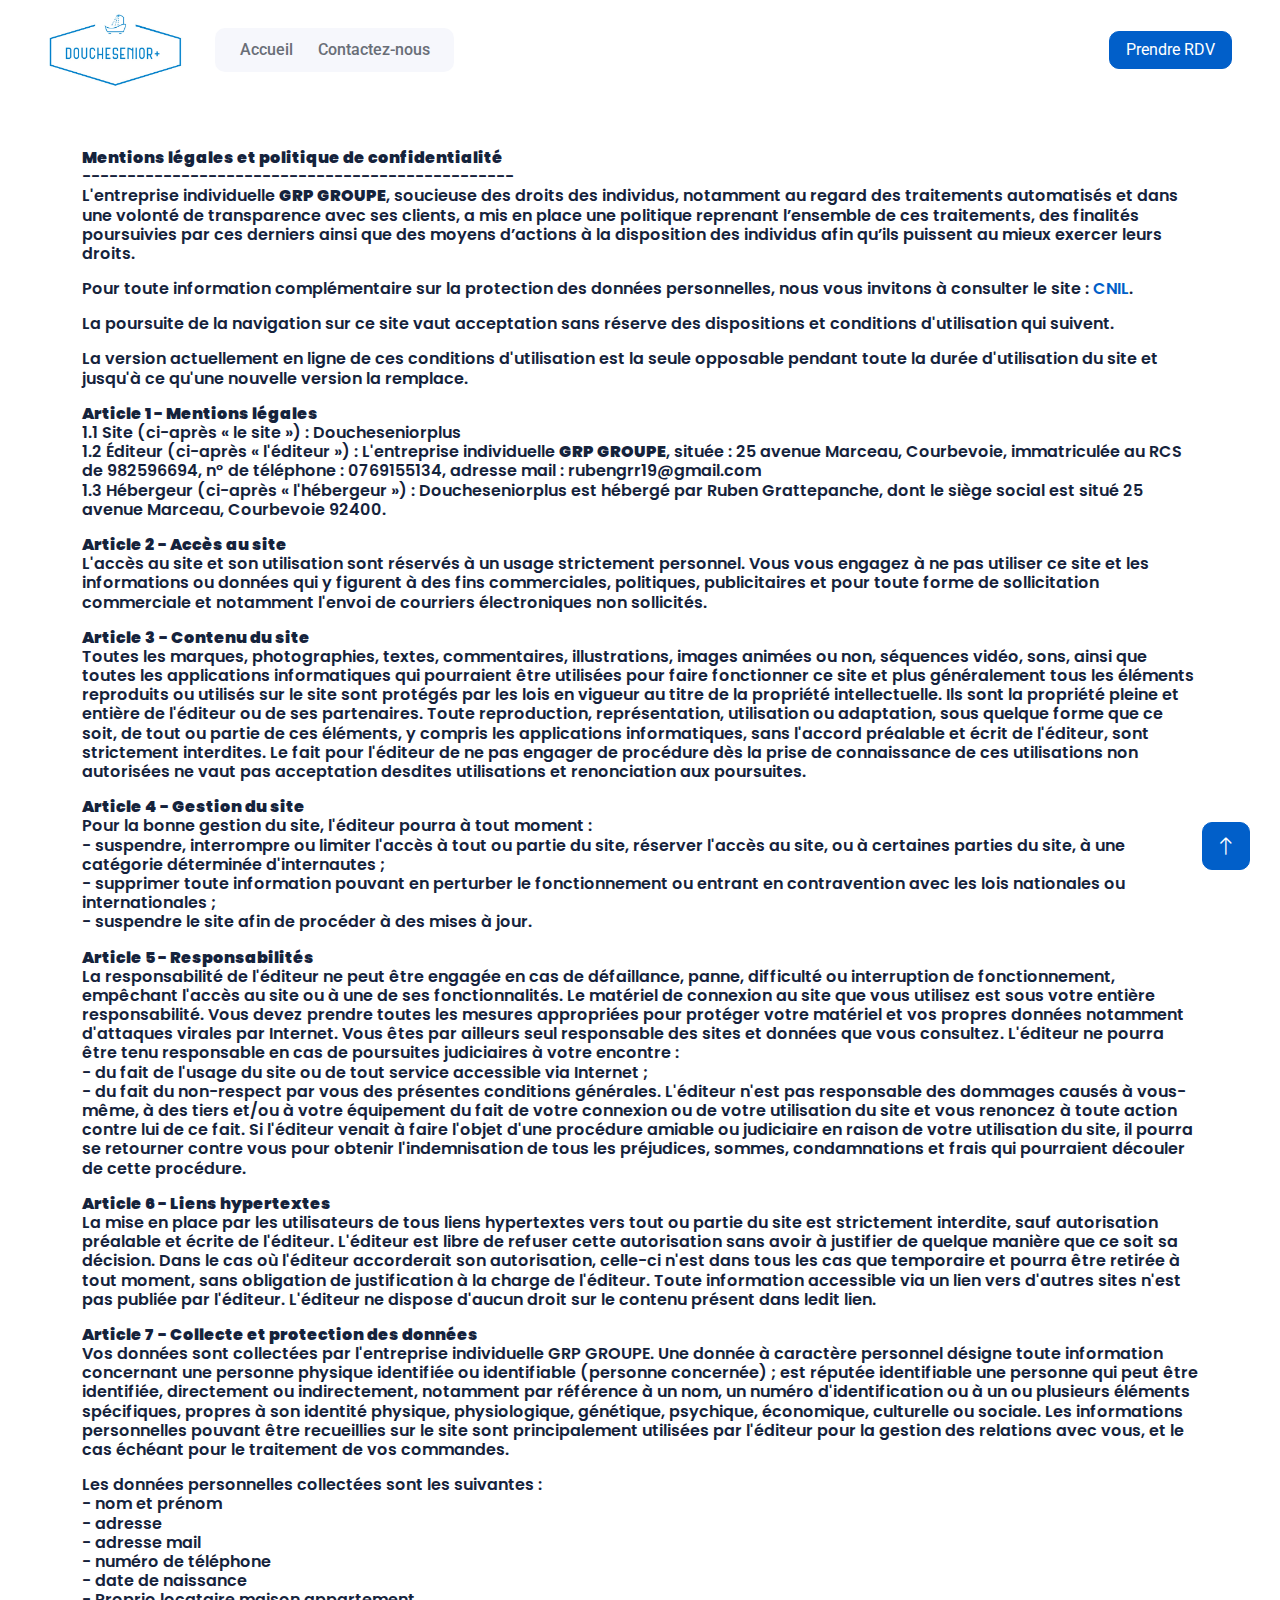
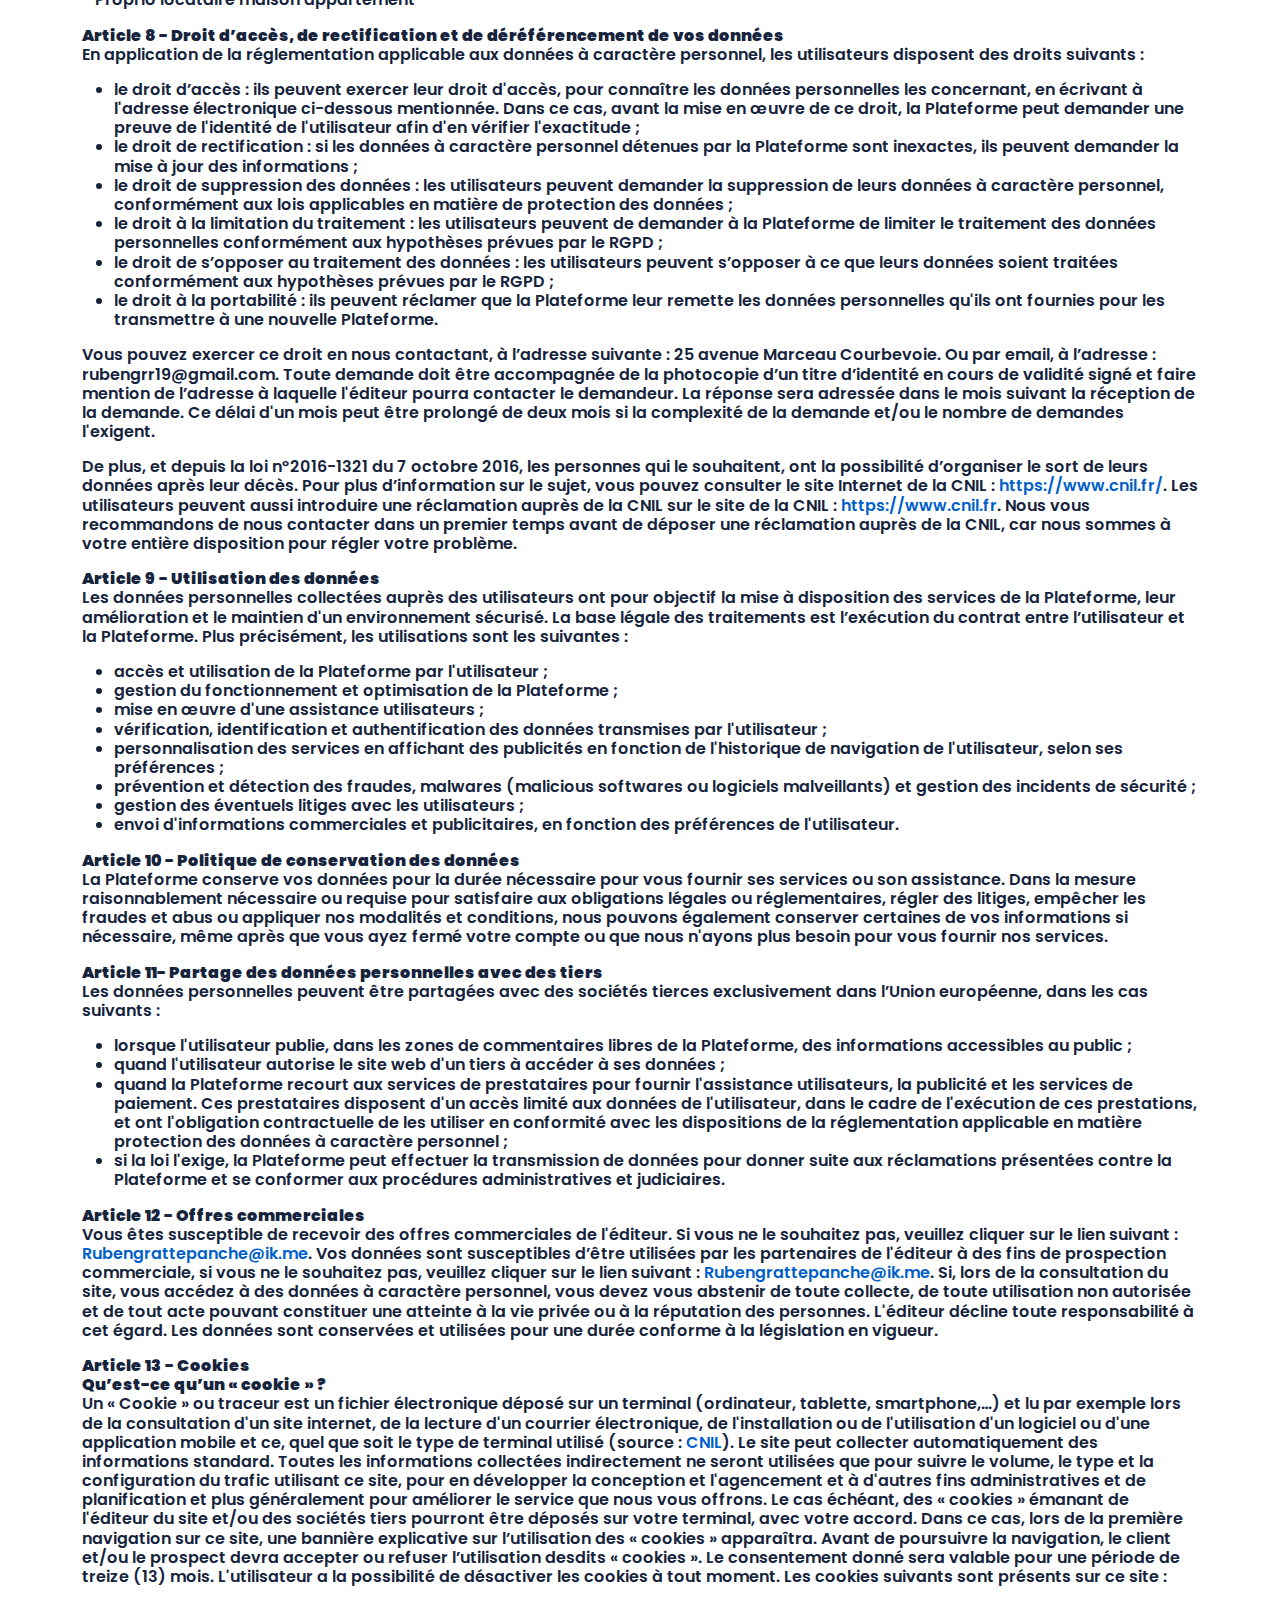
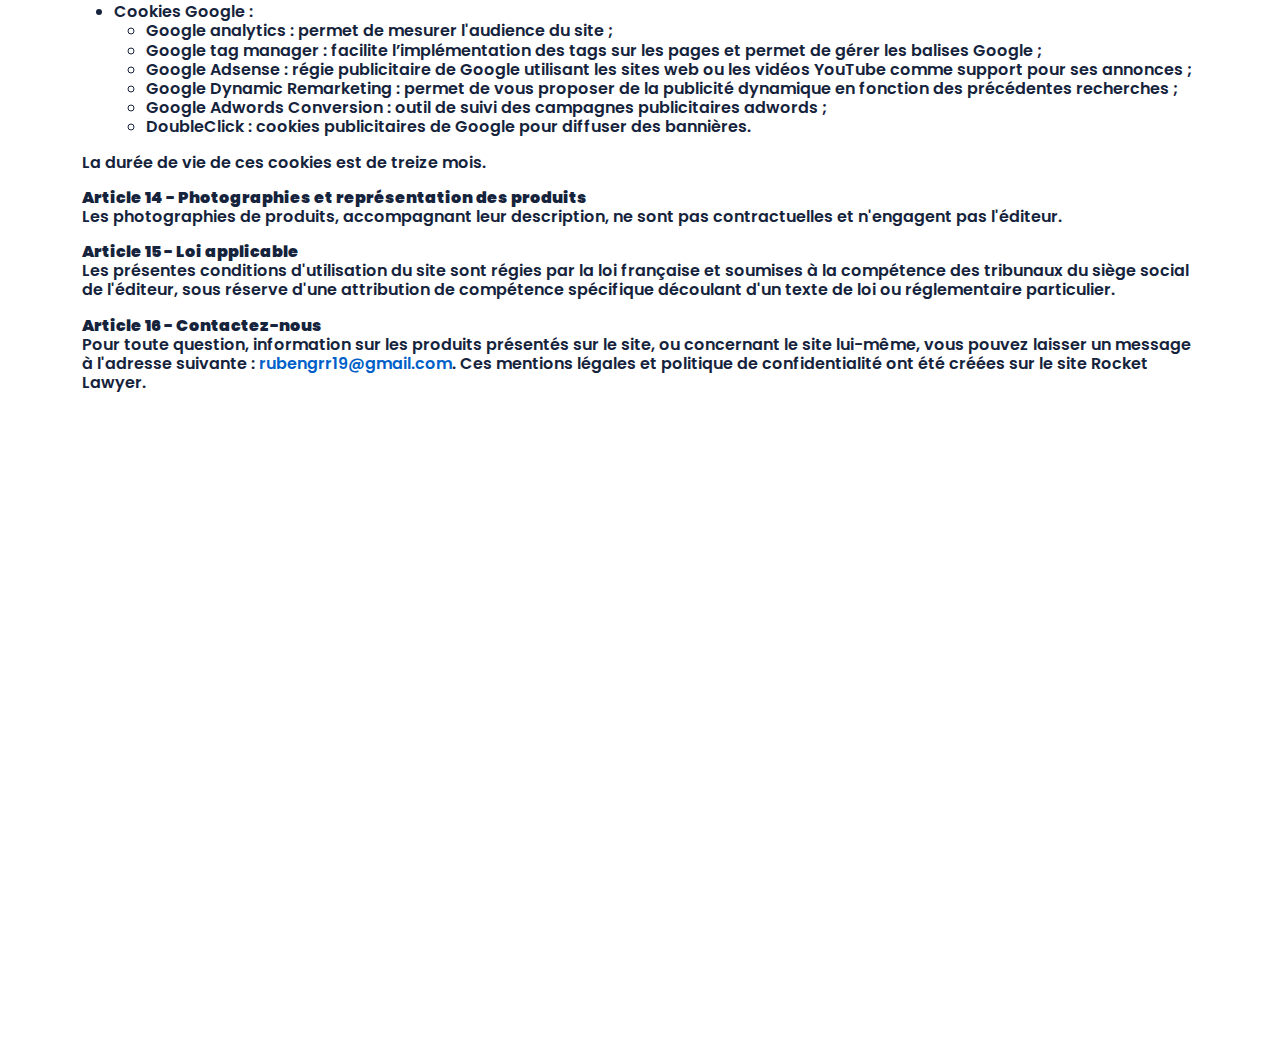
<file: Mentions-legales.html>
<!DOCTYPE html>
<html lang="en">

<head>
    <meta charset="utf-8">
    <title>Mentions Légales - DoucheSenior+</title>
    <meta content="width=device-width, initial-scale=1.0" name="viewport">
    <meta content="" name="keywords">
    <meta content="" name="description">

    <!-- Favicon -->
    <link href="img/icon/logo.png" rel="icon"/>

    <!-- Google Web Fonts -->
    <link rel="preconnect" href="https://fonts.googleapis.com">
    <link rel="preconnect" href="https://fonts.gstatic.com" crossorigin>
    <link href="https://fonts.googleapis.com/css2?family=Roboto:wght@400;500&family=Poppins:wght@600;700&display=swap"
          rel="stylesheet">

    <!-- Icon Font Stylesheet -->
    <link href="https://cdnjs.cloudflare.com/ajax/libs/font-awesome/5.10.0/css/all.min.css" rel="stylesheet">
    <link href="https://cdn.jsdelivr.net/npm/bootstrap-icons@1.4.1/font/bootstrap-icons.css" rel="stylesheet">

    <!-- Libraries Stylesheet -->
    <link href="lib/animate/animate.min.css" rel="stylesheet">
    <link href="lib/owlcarousel/assets/owl.carousel.min.css" rel="stylesheet">

    <!-- Customized Bootstrap Stylesheet -->
    <link href="css/bootstrap.min.css" rel="stylesheet">

    <!-- Template Stylesheet -->
    <link href="css/style.css" rel="stylesheet">
</head>

<body>
<!-- Spinner Start -->
<div id="spinner"
     class="show bg-white position-fixed translate-middle w-100 vh-100 top-50 start-50 d-flex align-items-center justify-content-center">
    <div class="spinner-grow text-primary" role="status"></div>
</div>
<!-- Spinner End -->

<!-- Navbar Start -->
<nav
        class="navbar navbar-expand-lg bg-white navbar-light sticky-top px-4 px-lg-5 py-0"
>
    <a href="index.html" class="navbar-brand d-flex align-items-center ">
        <img class="img-fluid me-3" src="img/icon/logo.png" alt=""/>
    </a>
    <button
            type="button"
            class="navbar-toggler"
            data-bs-toggle="collapse"
            data-bs-target="#navbarCollapse"
    >
        <span class="navbar-toggler-icon"></span>
    </button>
    <div class="collapse navbar-collapse" id="navbarCollapse">
        <div class="navbar-nav  bg-light rounded pe-4 py-3 py-lg-0">
            <a href="index.html" class="nav-item nav-link">Accueil</a>
            <a href="./#monForm" class="nav-item nav-link">Contactez-nous</a>
        </div>
    </div>
    <a href="./#monForm" class="btn btn-primary px-3 d-none d-lg-block"
    >Prendre RDV</a
    >
</nav>
<!-- Navbar End -->

<!-- 404 Start -->
<div class="container-xxl py-5 wow fadeInUp" data-wow-delay="0.1s">
    <div class="container ">
        <div class="row justify-content-center">
            <h6>
                <p>
                    <strong>Mentions légales et politique de confidentialité</strong><br>
                    ------------------------------------------------<br>
                    L'entreprise individuelle <strong>GRP GROUPE</strong>, soucieuse des droits des individus, notamment
                    au regard des traitements automatisés et dans une volonté de transparence avec ses clients, a mis en
                    place une politique reprenant l’ensemble de ces traitements, des finalités poursuivies par ces
                    derniers ainsi que des moyens d’actions à la disposition des individus afin qu’ils puissent au mieux
                    exercer leurs droits.
                </p>
                <p>
                    Pour toute information complémentaire sur la protection des données personnelles, nous vous invitons
                    à consulter le site : <a href="https://www.cnil.fr/">CNIL</a>.
                </p>
                <p>
                    La poursuite de la navigation sur ce site vaut acceptation sans réserve des dispositions et
                    conditions d'utilisation qui suivent.
                </p>
                <p>
                    La version actuellement en ligne de ces conditions d'utilisation est la seule opposable pendant
                    toute la durée d'utilisation du site et jusqu'à ce qu'une nouvelle version la remplace.
                </p>
                <p>
                    <strong>Article 1 - Mentions légales</strong><br>
                    1.1 Site (ci-après « le site ») : Doucheseniorplus<br>
                    1.2 Éditeur (ci-après « l'éditeur ») : L'entreprise individuelle <strong>GRP GROUPE</strong>, située
                    : 25 avenue Marceau, Courbevoie, immatriculée au RCS de 982596694, n° de téléphone : 0769155134,
                    adresse mail : rubengrr19@gmail.com<br>
                    1.3 Hébergeur (ci-après « l'hébergeur ») : Doucheseniorplus est hébergé par Ruben Grattepanche, dont
                    le siège social est situé 25 avenue Marceau, Courbevoie 92400.
                </p>
                <p>
                    <strong>Article 2 - Accès au site</strong><br>
                    L'accès au site et son utilisation sont réservés à un usage strictement personnel. Vous vous engagez
                    à ne pas utiliser ce site et les informations ou données qui y figurent à des fins commerciales,
                    politiques, publicitaires et pour toute forme de sollicitation commerciale et notamment l'envoi de
                    courriers électroniques non sollicités.
                </p>
                <p>
                    <strong>Article 3 - Contenu du site</strong><br>
                    Toutes les marques, photographies, textes, commentaires, illustrations, images animées ou non,
                    séquences vidéo, sons, ainsi que toutes les applications informatiques qui pourraient être utilisées
                    pour faire fonctionner ce site et plus généralement tous les éléments reproduits ou utilisés sur le
                    site sont protégés par les lois en vigueur au titre de la propriété intellectuelle. Ils sont la
                    propriété pleine et entière de l'éditeur ou de ses partenaires. Toute reproduction, représentation,
                    utilisation ou adaptation, sous quelque forme que ce soit, de tout ou partie de ces éléments, y
                    compris les applications informatiques, sans l'accord préalable et écrit de l'éditeur, sont
                    strictement interdites. Le fait pour l'éditeur de ne pas engager de procédure dès la prise de
                    connaissance de ces utilisations non autorisées ne vaut pas acceptation desdites utilisations et
                    renonciation aux poursuites.
                </p>
                <p>
                    <strong>Article 4 - Gestion du site</strong><br>
                    Pour la bonne gestion du site, l'éditeur pourra à tout moment :<br>
                    - suspendre, interrompre ou limiter l'accès à tout ou partie du site, réserver l'accès au site, ou à
                    certaines parties du site, à une catégorie déterminée d'internautes ;<br>
                    - supprimer toute information pouvant en perturber le fonctionnement ou entrant en contravention
                    avec les lois nationales ou internationales ;<br>
                    - suspendre le site afin de procéder à des mises à jour.
                </p>
                <p>
                    <strong>Article 5 - Responsabilités</strong><br>
                    La responsabilité de l'éditeur ne peut être engagée en cas de défaillance, panne, difficulté ou
                    interruption de fonctionnement, empêchant l'accès au site ou à une de ses fonctionnalités. Le
                    matériel de connexion au site que vous utilisez est sous votre entière responsabilité. Vous devez
                    prendre toutes les mesures appropriées pour protéger votre matériel et vos propres données notamment
                    d'attaques virales par Internet. Vous êtes par ailleurs seul responsable des sites et données que
                    vous consultez. L'éditeur ne pourra être tenu responsable en cas de poursuites judiciaires à votre
                    encontre :<br>
                    - du fait de l'usage du site ou de tout service accessible via Internet ;<br>
                    - du fait du non-respect par vous des présentes conditions générales. L'éditeur n'est pas
                    responsable des dommages causés à vous-même, à des tiers et/ou à votre équipement du fait de votre
                    connexion ou de votre utilisation du site et vous renoncez à toute action contre lui de ce fait. Si
                    l'éditeur venait à faire l'objet d'une procédure amiable ou judiciaire en raison de votre
                    utilisation du site, il pourra se retourner contre vous pour obtenir l'indemnisation de tous les
                    préjudices, sommes, condamnations et frais qui pourraient découler de cette procédure.
                </p>
                <p>
                    <strong>Article 6 - Liens hypertextes</strong><br>
                    La mise en place par les utilisateurs de tous liens hypertextes vers tout ou partie du site est
                    strictement interdite, sauf autorisation préalable et écrite de l'éditeur. L'éditeur est libre de
                    refuser cette autorisation sans avoir à justifier de quelque manière que ce soit sa décision. Dans
                    le cas où l'éditeur accorderait son autorisation, celle-ci n'est dans tous les cas que temporaire et
                    pourra être retirée à tout moment, sans obligation de justification à la charge de l'éditeur. Toute
                    information accessible via un lien vers d'autres sites n'est pas publiée par l'éditeur. L'éditeur ne
                    dispose d'aucun droit sur le contenu présent dans ledit lien.
                </p>
                <p>
                    <strong>Article 7 - Collecte et protection des données</strong><br>
                    Vos données sont collectées par l'entreprise individuelle GRP GROUPE. Une donnée à caractère
                    personnel désigne toute information concernant une personne physique identifiée ou identifiable
                    (personne concernée) ; est réputée identifiable une personne qui peut être identifiée, directement
                    ou indirectement, notamment par référence à un nom, un numéro d'identification ou à un ou plusieurs
                    éléments spécifiques, propres à son identité physique, physiologique, génétique, psychique,
                    économique, culturelle ou sociale. Les informations personnelles pouvant être recueillies sur le
                    site sont principalement utilisées par l'éditeur pour la gestion des relations avec vous, et le cas
                    échéant pour le traitement de vos commandes.
                </p>
                <p>
                    Les données personnelles collectées sont les suivantes :<br>
                    - nom et prénom<br>
                    - adresse<br>
                    - adresse mail<br>
                    - numéro de téléphone<br>
                    - date de naissance<br>
                    - Proprio locataire maison appartement
                </p>
                <p>
                    <strong>Article 8 - Droit d’accès, de rectification et de déréférencement de vos
                        données</strong><br>
                    En application de la réglementation applicable aux données à caractère personnel, les utilisateurs
                    disposent des droits suivants :
                </p>
                <ul>
                    <li>le droit d’accès : ils peuvent exercer leur droit d'accès, pour connaître les données
                        personnelles les concernant, en écrivant à l'adresse électronique ci-dessous mentionnée. Dans ce
                        cas, avant la mise en œuvre de ce droit, la Plateforme peut demander une preuve de l'identité de
                        l'utilisateur afin d'en vérifier l'exactitude ;
                    </li>
                    <li>le droit de rectification : si les données à caractère personnel détenues par la Plateforme sont
                        inexactes, ils peuvent demander la mise à jour des informations ;
                    </li>
                    <li>le droit de suppression des données : les utilisateurs peuvent demander la suppression de leurs
                        données à caractère personnel, conformément aux lois applicables en matière de protection des
                        données ;
                    </li>
                    <li>le droit à la limitation du traitement : les utilisateurs peuvent de demander à la Plateforme de
                        limiter le traitement des données personnelles conformément aux hypothèses prévues par le RGPD ;
                    </li>
                    <li>le droit de s’opposer au traitement des données : les utilisateurs peuvent s’opposer à ce que
                        leurs données soient traitées conformément aux hypothèses prévues par le RGPD ;
                    </li>
                    <li>le droit à la portabilité : ils peuvent réclamer que la Plateforme leur remette les données
                        personnelles qu'ils ont fournies pour les transmettre à une nouvelle Plateforme.
                    </li>
                </ul>
                <p>
                    Vous pouvez exercer ce droit en nous contactant, à l’adresse suivante : 25 avenue Marceau
                    Courbevoie. Ou par email, à l’adresse : rubengrr19@gmail.com. Toute demande doit être accompagnée de
                    la photocopie d’un titre d’identité en cours de validité signé et faire mention de l’adresse à
                    laquelle l'éditeur pourra contacter le demandeur. La réponse sera adressée dans le mois suivant la
                    réception de la demande. Ce délai d'un mois peut être prolongé de deux mois si la complexité de la
                    demande et/ou le nombre de demandes l'exigent.
                </p>
                <p>
                    De plus, et depuis la loi n°2016-1321 du 7 octobre 2016, les personnes qui le souhaitent, ont la
                    possibilité d’organiser le sort de leurs données après leur décès. Pour plus d’information sur le
                    sujet, vous pouvez consulter le site Internet de la CNIL : <a href="https://www.cnil.fr/">https://www.cnil.fr/</a>.
                    Les utilisateurs peuvent aussi introduire une réclamation auprès de la CNIL sur le site de la CNIL :
                    <a href="https://www.cnil.fr">https://www.cnil.fr</a>. Nous vous recommandons de nous contacter dans
                    un premier temps avant de déposer une réclamation auprès de la CNIL, car nous sommes à votre entière
                    disposition pour régler votre problème.
                </p>
                <p>
                    <strong>Article 9 - Utilisation des données</strong><br>
                    Les données personnelles collectées auprès des utilisateurs ont pour objectif la mise à disposition
                    des services de la Plateforme, leur amélioration et le maintien d'un environnement sécurisé. La base
                    légale des traitements est l’exécution du contrat entre l’utilisateur et la Plateforme. Plus
                    précisément, les utilisations sont les suivantes :
                </p>
                <ul>
                    <li>accès et utilisation de la Plateforme par l'utilisateur ;</li>
                    <li>gestion du fonctionnement et optimisation de la Plateforme ;</li>
                    <li>mise en œuvre d'une assistance utilisateurs ;</li>
                    <li>vérification, identification et authentification des données transmises par l'utilisateur ;</li>
                    <li>personnalisation des services en affichant des publicités en fonction de l'historique de
                        navigation de l'utilisateur, selon ses préférences ;
                    </li>
                    <li>prévention et détection des fraudes, malwares (malicious softwares ou logiciels malveillants) et
                        gestion des incidents de sécurité ;
                    </li>
                    <li>gestion des éventuels litiges avec les utilisateurs ;</li>
                    <li>envoi d'informations commerciales et publicitaires, en fonction des préférences de
                        l'utilisateur.
                    </li>
                </ul>

                <p>
                    <strong>Article 10 - Politique de conservation des données</strong><br>
                    La Plateforme conserve vos données pour la durée nécessaire pour vous fournir ses services ou son
                    assistance. Dans la mesure raisonnablement nécessaire ou requise pour satisfaire aux obligations
                    légales ou réglementaires, régler des litiges, empêcher les fraudes et abus ou appliquer nos
                    modalités et conditions, nous pouvons également conserver certaines de vos informations si
                    nécessaire, même après que vous ayez fermé votre compte ou que nous n'ayons plus besoin pour vous
                    fournir nos services.
                </p>

                <p>
                    <strong>Article 11- Partage des données personnelles avec des tiers</strong><br>
                    Les données personnelles peuvent être partagées avec des sociétés tierces exclusivement dans l’Union
                    européenne, dans les cas suivants :
                </p>
                <ul>
                    <li>lorsque l'utilisateur publie, dans les zones de commentaires libres de la Plateforme, des
                        informations accessibles au public ;
                    </li>
                    <li>quand l'utilisateur autorise le site web d'un tiers à accéder à ses données ;</li>
                    <li>quand la Plateforme recourt aux services de prestataires pour fournir l'assistance utilisateurs,
                        la publicité et les services de paiement. Ces prestataires disposent d'un accès limité aux
                        données de l'utilisateur, dans le cadre de l'exécution de ces prestations, et ont l'obligation
                        contractuelle de les utiliser en conformité avec les dispositions de la réglementation
                        applicable en matière protection des données à caractère personnel ;
                    </li>
                    <li>si la loi l'exige, la Plateforme peut effectuer la transmission de données pour donner suite aux
                        réclamations présentées contre la Plateforme et se conformer aux procédures administratives et
                        judiciaires.
                    </li>
                </ul>
                <p>
                    <strong>Article 12 - Offres commerciales</strong><br>
                    Vous êtes susceptible de recevoir des offres commerciales de l'éditeur. Si vous ne le souhaitez pas,
                    veuillez cliquer sur le lien suivant : <a href="mailto:Rubengrattepanche@ik.me">Rubengrattepanche@ik.me</a>.
                    Vos données sont susceptibles d’être utilisées par les partenaires de l'éditeur à des fins de
                    prospection commerciale, si vous ne le souhaitez pas, veuillez cliquer sur le lien suivant : <a
                        href="mailto:Rubengrattepanche@ik.me">Rubengrattepanche@ik.me</a>. Si, lors de la consultation
                    du site, vous accédez à des données à caractère personnel, vous devez vous abstenir de toute
                    collecte, de toute utilisation non autorisée et de tout acte pouvant constituer une atteinte à la
                    vie privée ou à la réputation des personnes. L'éditeur décline toute responsabilité à cet égard. Les
                    données sont conservées et utilisées pour une durée conforme à la législation en vigueur.
                </p>

                <p>
                    <strong>Article 13 - Cookies</strong><br>
                    <strong>Qu’est-ce qu’un « cookie » ?</strong><br>
                    Un « Cookie » ou traceur est un fichier électronique déposé sur un terminal (ordinateur, tablette,
                    smartphone,…) et lu par exemple lors de la consultation d'un site internet, de la lecture d'un
                    courrier électronique, de l'installation ou de l'utilisation d'un logiciel ou d'une application
                    mobile et ce, quel que soit le type de terminal utilisé (source : <a
                        href="https://www.cnil.fr/fr/cookies-traceurs-que-dit-la-loi">CNIL</a>). Le site peut collecter
                    automatiquement des informations standard. Toutes les informations collectées indirectement ne
                    seront utilisées que pour suivre le volume, le type et la configuration du trafic utilisant ce site,
                    pour en développer la conception et l'agencement et à d'autres fins administratives et de
                    planification et plus généralement pour améliorer le service que nous vous offrons. Le cas échéant,
                    des « cookies » émanant de l'éditeur du site et/ou des sociétés tiers pourront être déposés sur
                    votre terminal, avec votre accord. Dans ce cas, lors de la première navigation sur ce site, une
                    bannière explicative sur l’utilisation des « cookies » apparaîtra. Avant de poursuivre la
                    navigation, le client et/ou le prospect devra accepter ou refuser l’utilisation desdits « cookies ».
                    Le consentement donné sera valable pour une période de treize (13) mois. L'utilisateur a la
                    possibilité de désactiver les cookies à tout moment. Les cookies suivants sont présents sur ce site
                    :
                </p>

                <ul>
                    <li>Cookies Google :
                        <ul>
                            <li>Google analytics : permet de mesurer l'audience du site ;</li>
                            <li>Google tag manager : facilite l’implémentation des tags sur les pages et permet de gérer
                                les balises Google ;
                            </li>
                            <li>Google Adsense : régie publicitaire de Google utilisant les sites web ou les vidéos
                                YouTube comme support pour ses annonces ;
                            </li>
                            <li>Google Dynamic Remarketing : permet de vous proposer de la publicité dynamique en
                                fonction des précédentes recherches ;
                            </li>
                            <li>Google Adwords Conversion : outil de suivi des campagnes publicitaires adwords ;</li>
                            <li>DoubleClick : cookies publicitaires de Google pour diffuser des bannières.</li>
                        </ul>
                    </li>
                </ul>

                <p>La durée de vie de ces cookies est de treize mois.</p>

                <p>
                    <strong>Article 14 - Photographies et représentation des produits</strong><br>
                    Les photographies de produits, accompagnant leur description, ne sont pas contractuelles et
                    n'engagent pas l'éditeur.
                </p>

                <p>
                    <strong>Article 15 - Loi applicable</strong><br>
                    Les présentes conditions d'utilisation du site sont régies par la loi française et soumises à la
                    compétence des tribunaux du siège social de l'éditeur, sous réserve d'une attribution de compétence
                    spécifique découlant d'un texte de loi ou réglementaire particulier.
                </p>

                <p>
                    <strong>Article 16 - Contactez-nous</strong><br>
                    Pour toute question, information sur les produits présentés sur le site, ou concernant le site
                    lui-même, vous pouvez laisser un message à l'adresse suivante : <a
                        href="mailto:rubengrr19@gmail.com">rubengrr19@gmail.com</a>.
                    Ces mentions légales et politique de confidentialité ont été créées sur le site Rocket Lawyer.
                </p>
            </h6>
        </div>
    </div>
</div>
<!-- 404 End -->


<!-- Footer Start -->
<div
        class="container-fluid bg-dark footer mt-5 pt-5 wow fadeIn"
        data-wow-delay="0.1s"
>
    <div class="container py-4">
        <div class="row g-5">
            <div class="col-lg-3 col-md-6">
                <h1 class="text-white mb-4">
                    <img
                            class="img-fluid rounded me-3 mb-4"
                            src="img/icon/logo.png"
                            alt=""
                    />Douchesenior+
                </h1>
                <p>
                    Pour des douches sûres et adaptées, pour un quotidien sans soucis !
                </p>
            </div>
            <div class="col-lg-3 col-md-6">
                <h5 class="text-light mb-4">Addresses</h5>
                <p><i class="fa fa-envelope me-3"></i>contacte.ruben@gmail.com</p>
            </div>
            <div class="col-lg-3 col-md-6">
                <h5 class="text-light mb-4">Liens</h5>
                <a class="btn btn-link" href="./#monForm">Contactez-nous</a>
            </div>
        </div>
    </div>
    <div class="container-fluid copyright">
        <div class="container">
            <div class="row">
                <div class="col-md-6 text-center text-md-start mb-3 mb-md-0">
                    &copy; <a href="index.html">Douchesenior+</a>, All Right Reserved.
                </div>
            </div>
            <div><a href="Mentions-legales.html">Mentions légales</a></div>
        </div>
    </div>
</div>
<!-- Footer End -->


<!-- Back to Top -->
<a href="#" class="btn btn-lg btn-primary btn-lg-square back-to-top"><i class="bi bi-arrow-up"></i></a>


<!-- JavaScript Libraries -->
<script src="https://code.jquery.com/jquery-3.4.1.min.js"></script>
<script src="https://cdn.jsdelivr.net/npm/bootstrap@5.0.0/dist/js/bootstrap.bundle.min.js"></script>
<script src="lib/wow/wow.min.js"></script>
<script src="lib/easing/easing.min.js"></script>
<script src="lib/waypoints/waypoints.min.js"></script>
<script src="lib/owlcarousel/owl.carousel.min.js"></script>
<script src="lib/counterup/counterup.min.js"></script>

<!-- Template Javascript -->
<script src="js/main.js"></script>
</body>

</html>
</file>
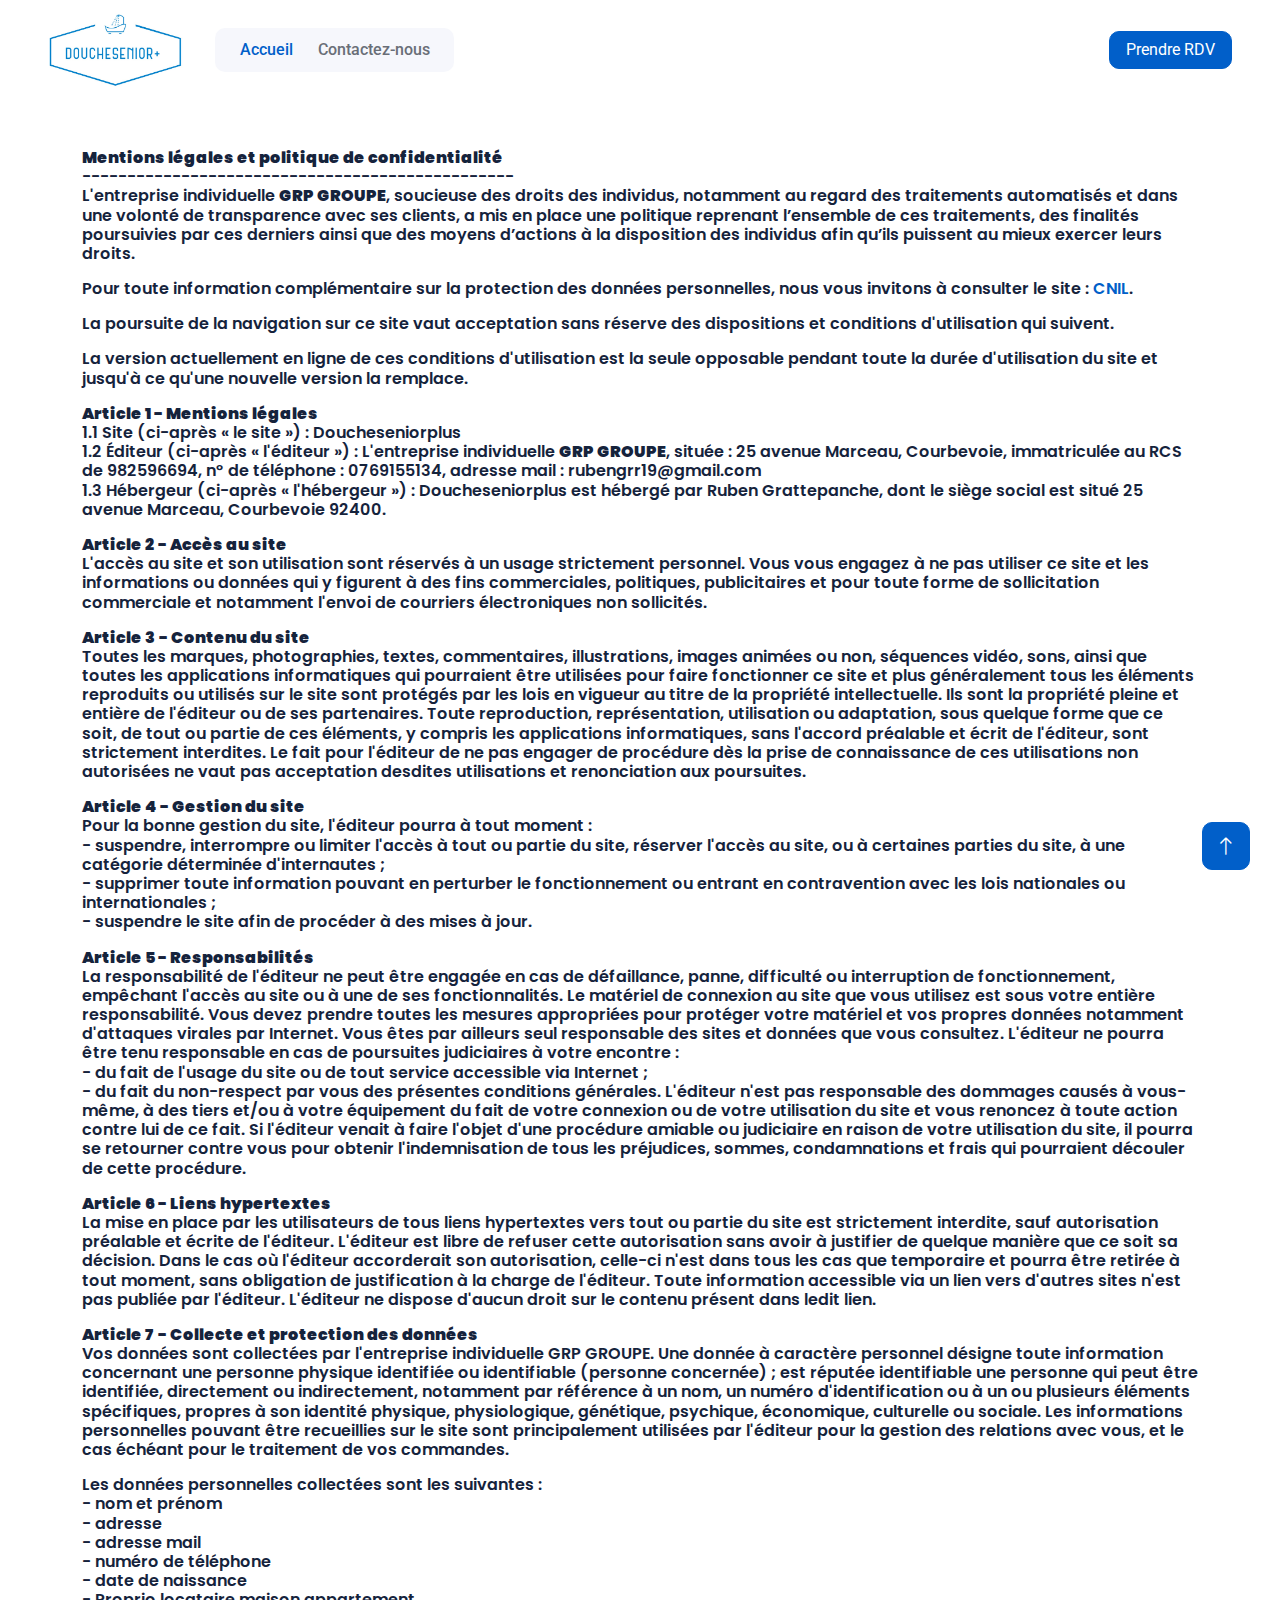
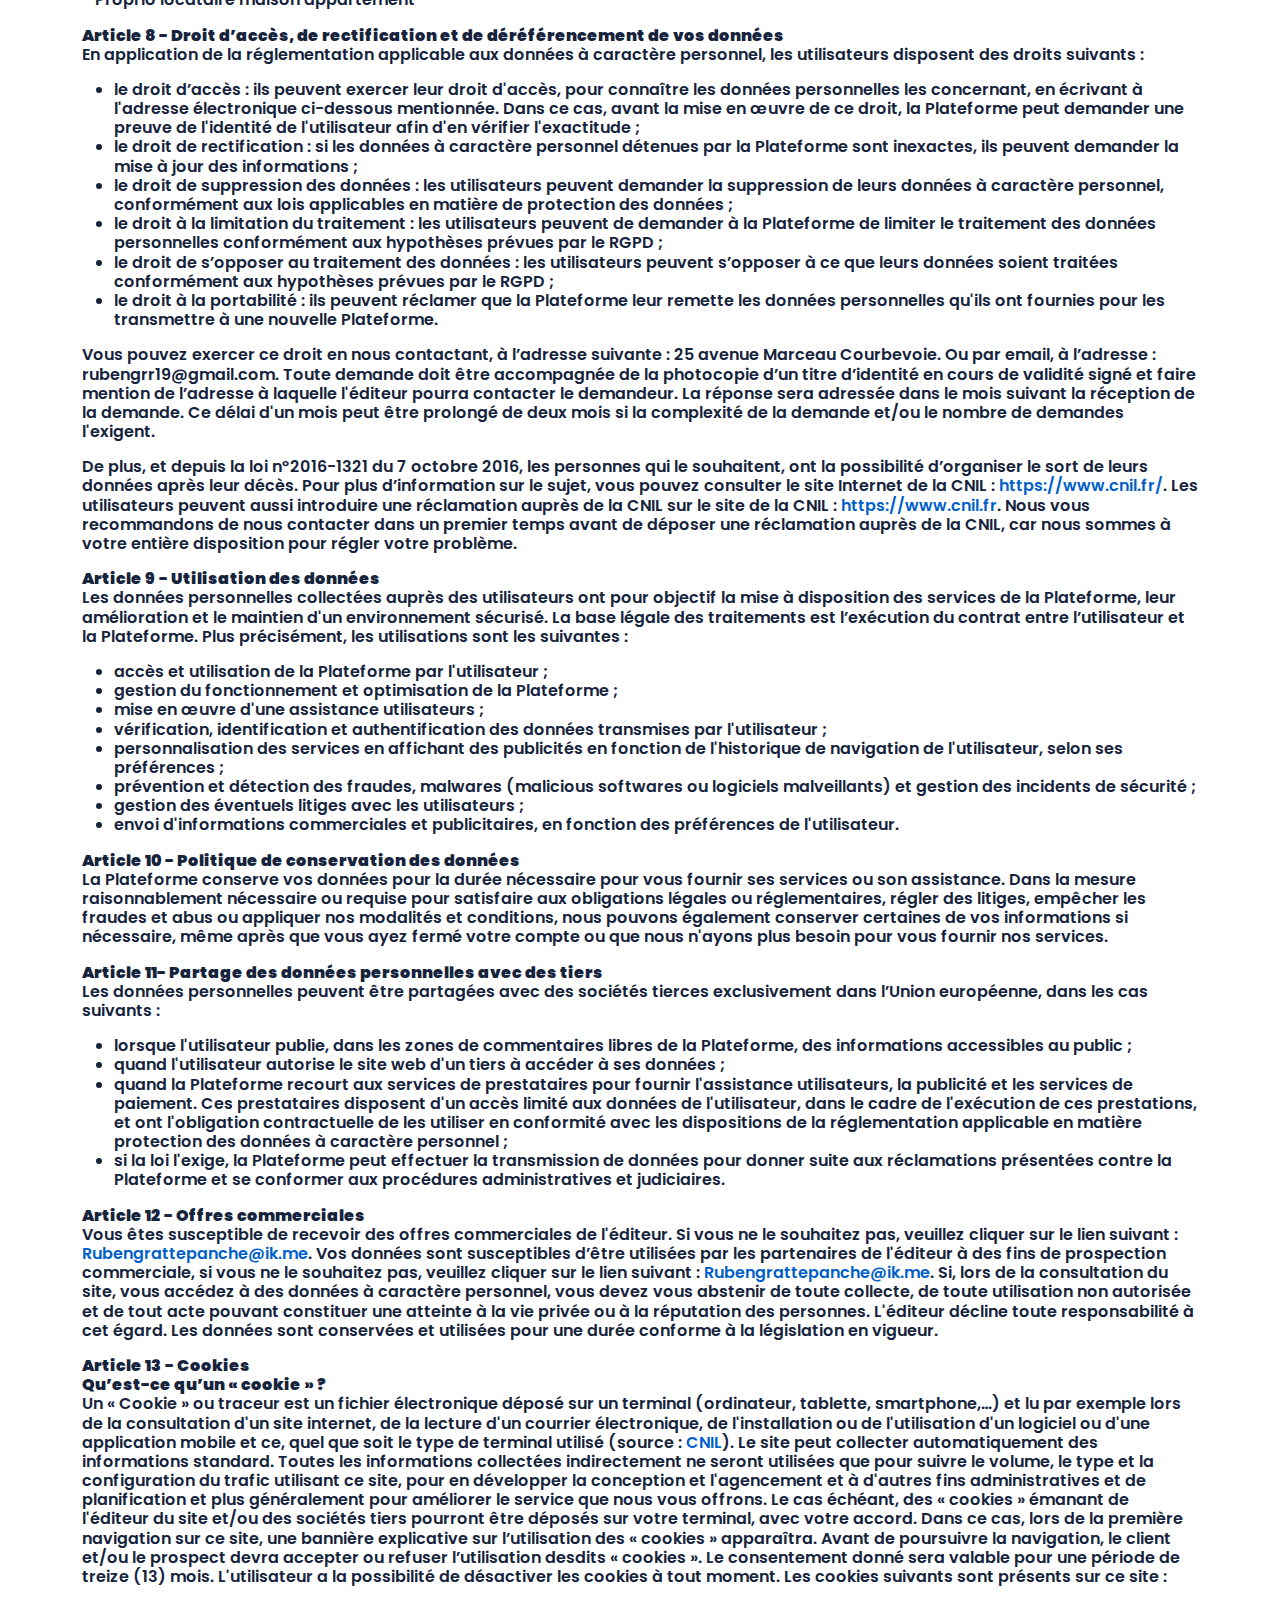
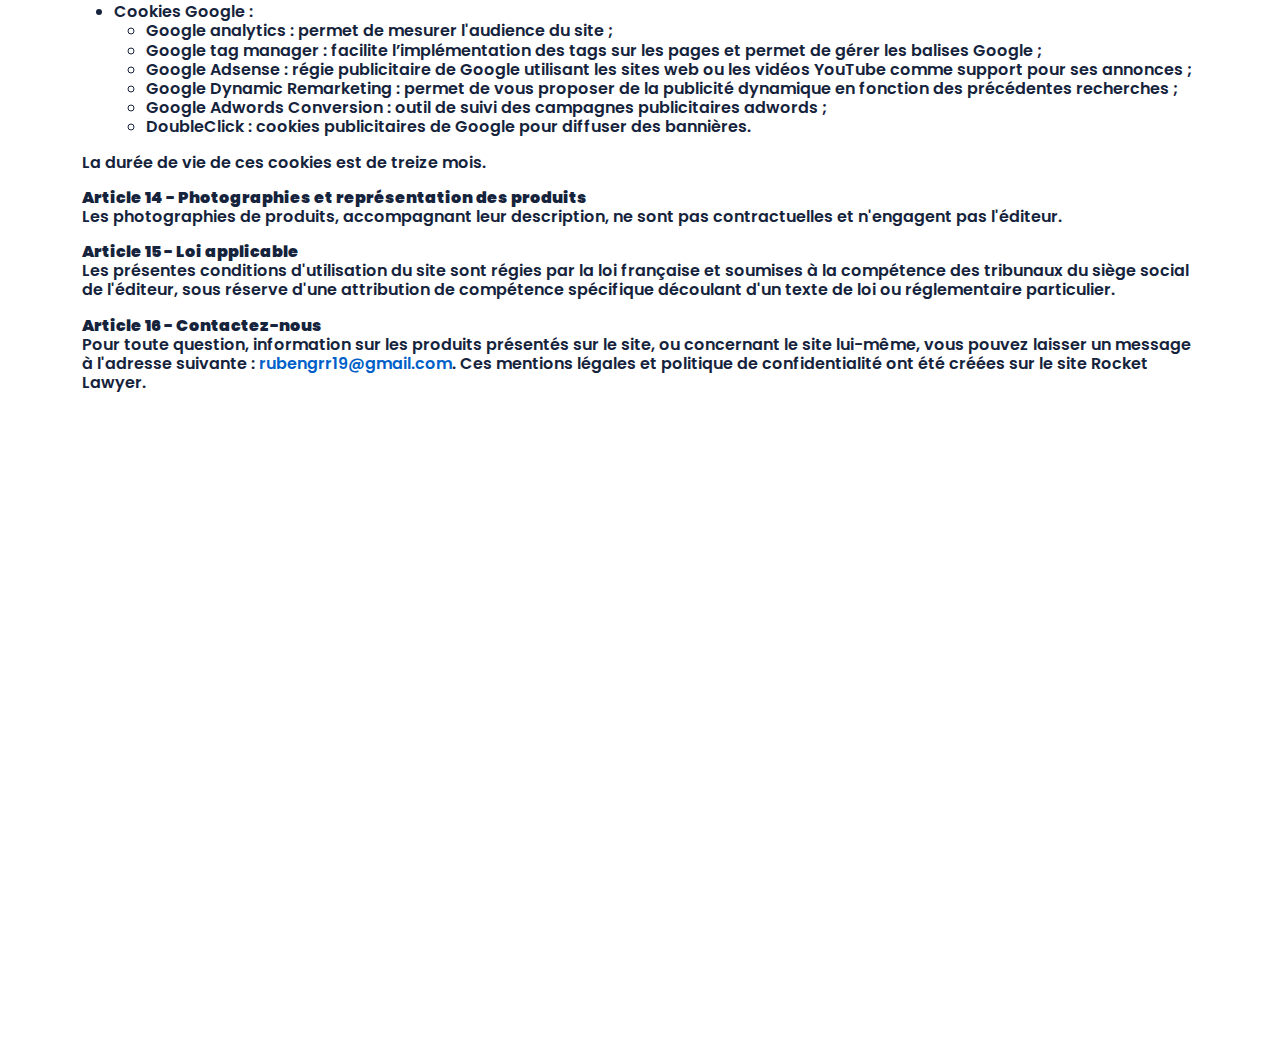
<file: Mentions-légales.html>
<!DOCTYPE html>
<html lang="en">

<head>
    <meta charset="utf-8">
    <title>Insure - Insurance HTML Template</title>
    <meta content="width=device-width, initial-scale=1.0" name="viewport">
    <meta content="" name="keywords">
    <meta content="" name="description">

    <!-- Favicon -->
    <link href="img/favicon.ico" rel="icon">

    <!-- Google Web Fonts -->
    <link rel="preconnect" href="https://fonts.googleapis.com">
    <link rel="preconnect" href="https://fonts.gstatic.com" crossorigin>
    <link href="https://fonts.googleapis.com/css2?family=Roboto:wght@400;500&family=Poppins:wght@600;700&display=swap"
          rel="stylesheet">

    <!-- Icon Font Stylesheet -->
    <link href="https://cdnjs.cloudflare.com/ajax/libs/font-awesome/5.10.0/css/all.min.css" rel="stylesheet">
    <link href="https://cdn.jsdelivr.net/npm/bootstrap-icons@1.4.1/font/bootstrap-icons.css" rel="stylesheet">

    <!-- Libraries Stylesheet -->
    <link href="lib/animate/animate.min.css" rel="stylesheet">
    <link href="lib/owlcarousel/assets/owl.carousel.min.css" rel="stylesheet">

    <!-- Customized Bootstrap Stylesheet -->
    <link href="css/bootstrap.min.css" rel="stylesheet">

    <!-- Template Stylesheet -->
    <link href="css/style.css" rel="stylesheet">
</head>

<body>
<!-- Spinner Start -->
<div id="spinner"
     class="show bg-white position-fixed translate-middle w-100 vh-100 top-50 start-50 d-flex align-items-center justify-content-center">
    <div class="spinner-grow text-primary" role="status"></div>
</div>
<!-- Spinner End -->

<!-- Navbar Start -->
<nav
        class="navbar navbar-expand-lg bg-white navbar-light sticky-top px-4 px-lg-5 py-0"
>
    <a href="index.html" class="navbar-brand d-flex align-items-center ">
        <img class="img-fluid me-3" src="img/icon/logo.png" alt=""/>
    </a>
    <button
            type="button"
            class="navbar-toggler"
            data-bs-toggle="collapse"
            data-bs-target="#navbarCollapse"
    >
        <span class="navbar-toggler-icon"></span>
    </button>
    <div class="collapse navbar-collapse" id="navbarCollapse">
        <div class="navbar-nav  bg-light rounded pe-4 py-3 py-lg-0">
            <a href="index.html" class="nav-item nav-link active">Accueil</a>
            <a href="contact.html" class="nav-item nav-link">Contactez-nous</a>
        </div>
    </div>
    <a href="#monForm" class="btn btn-primary px-3 d-none d-lg-block"
    >Prendre RDV</a
    >
</nav>
<!-- Navbar End -->

<!-- 404 Start -->
<div class="container-xxl py-5 wow fadeInUp" data-wow-delay="0.1s">
    <div class="container ">
        <div class="row justify-content-center">
            <h6>
                <p>
                    <strong>Mentions légales et politique de confidentialité</strong><br>
                    ------------------------------------------------<br>
                    L'entreprise individuelle <strong>GRP GROUPE</strong>, soucieuse des droits des individus, notamment
                    au regard des traitements automatisés et dans une volonté de transparence avec ses clients, a mis en
                    place une politique reprenant l’ensemble de ces traitements, des finalités poursuivies par ces
                    derniers ainsi que des moyens d’actions à la disposition des individus afin qu’ils puissent au mieux
                    exercer leurs droits.
                </p>
                <p>
                    Pour toute information complémentaire sur la protection des données personnelles, nous vous invitons
                    à consulter le site : <a href="https://www.cnil.fr/">CNIL</a>.
                </p>
                <p>
                    La poursuite de la navigation sur ce site vaut acceptation sans réserve des dispositions et
                    conditions d'utilisation qui suivent.
                </p>
                <p>
                    La version actuellement en ligne de ces conditions d'utilisation est la seule opposable pendant
                    toute la durée d'utilisation du site et jusqu'à ce qu'une nouvelle version la remplace.
                </p>
                <p>
                    <strong>Article 1 - Mentions légales</strong><br>
                    1.1 Site (ci-après « le site ») : Doucheseniorplus<br>
                    1.2 Éditeur (ci-après « l'éditeur ») : L'entreprise individuelle <strong>GRP GROUPE</strong>, située
                    : 25 avenue Marceau, Courbevoie, immatriculée au RCS de 982596694, n° de téléphone : 0769155134,
                    adresse mail : rubengrr19@gmail.com<br>
                    1.3 Hébergeur (ci-après « l'hébergeur ») : Doucheseniorplus est hébergé par Ruben Grattepanche, dont
                    le siège social est situé 25 avenue Marceau, Courbevoie 92400.
                </p>
                <p>
                    <strong>Article 2 - Accès au site</strong><br>
                    L'accès au site et son utilisation sont réservés à un usage strictement personnel. Vous vous engagez
                    à ne pas utiliser ce site et les informations ou données qui y figurent à des fins commerciales,
                    politiques, publicitaires et pour toute forme de sollicitation commerciale et notamment l'envoi de
                    courriers électroniques non sollicités.
                </p>
                <p>
                    <strong>Article 3 - Contenu du site</strong><br>
                    Toutes les marques, photographies, textes, commentaires, illustrations, images animées ou non,
                    séquences vidéo, sons, ainsi que toutes les applications informatiques qui pourraient être utilisées
                    pour faire fonctionner ce site et plus généralement tous les éléments reproduits ou utilisés sur le
                    site sont protégés par les lois en vigueur au titre de la propriété intellectuelle. Ils sont la
                    propriété pleine et entière de l'éditeur ou de ses partenaires. Toute reproduction, représentation,
                    utilisation ou adaptation, sous quelque forme que ce soit, de tout ou partie de ces éléments, y
                    compris les applications informatiques, sans l'accord préalable et écrit de l'éditeur, sont
                    strictement interdites. Le fait pour l'éditeur de ne pas engager de procédure dès la prise de
                    connaissance de ces utilisations non autorisées ne vaut pas acceptation desdites utilisations et
                    renonciation aux poursuites.
                </p>
                <p>
                    <strong>Article 4 - Gestion du site</strong><br>
                    Pour la bonne gestion du site, l'éditeur pourra à tout moment :<br>
                    - suspendre, interrompre ou limiter l'accès à tout ou partie du site, réserver l'accès au site, ou à
                    certaines parties du site, à une catégorie déterminée d'internautes ;<br>
                    - supprimer toute information pouvant en perturber le fonctionnement ou entrant en contravention
                    avec les lois nationales ou internationales ;<br>
                    - suspendre le site afin de procéder à des mises à jour.
                </p>
                <p>
                    <strong>Article 5 - Responsabilités</strong><br>
                    La responsabilité de l'éditeur ne peut être engagée en cas de défaillance, panne, difficulté ou
                    interruption de fonctionnement, empêchant l'accès au site ou à une de ses fonctionnalités. Le
                    matériel de connexion au site que vous utilisez est sous votre entière responsabilité. Vous devez
                    prendre toutes les mesures appropriées pour protéger votre matériel et vos propres données notamment
                    d'attaques virales par Internet. Vous êtes par ailleurs seul responsable des sites et données que
                    vous consultez. L'éditeur ne pourra être tenu responsable en cas de poursuites judiciaires à votre
                    encontre :<br>
                    - du fait de l'usage du site ou de tout service accessible via Internet ;<br>
                    - du fait du non-respect par vous des présentes conditions générales. L'éditeur n'est pas
                    responsable des dommages causés à vous-même, à des tiers et/ou à votre équipement du fait de votre
                    connexion ou de votre utilisation du site et vous renoncez à toute action contre lui de ce fait. Si
                    l'éditeur venait à faire l'objet d'une procédure amiable ou judiciaire en raison de votre
                    utilisation du site, il pourra se retourner contre vous pour obtenir l'indemnisation de tous les
                    préjudices, sommes, condamnations et frais qui pourraient découler de cette procédure.
                </p>
                <p>
                    <strong>Article 6 - Liens hypertextes</strong><br>
                    La mise en place par les utilisateurs de tous liens hypertextes vers tout ou partie du site est
                    strictement interdite, sauf autorisation préalable et écrite de l'éditeur. L'éditeur est libre de
                    refuser cette autorisation sans avoir à justifier de quelque manière que ce soit sa décision. Dans
                    le cas où l'éditeur accorderait son autorisation, celle-ci n'est dans tous les cas que temporaire et
                    pourra être retirée à tout moment, sans obligation de justification à la charge de l'éditeur. Toute
                    information accessible via un lien vers d'autres sites n'est pas publiée par l'éditeur. L'éditeur ne
                    dispose d'aucun droit sur le contenu présent dans ledit lien.
                </p>
                <p>
                    <strong>Article 7 - Collecte et protection des données</strong><br>
                    Vos données sont collectées par l'entreprise individuelle GRP GROUPE. Une donnée à caractère
                    personnel désigne toute information concernant une personne physique identifiée ou identifiable
                    (personne concernée) ; est réputée identifiable une personne qui peut être identifiée, directement
                    ou indirectement, notamment par référence à un nom, un numéro d'identification ou à un ou plusieurs
                    éléments spécifiques, propres à son identité physique, physiologique, génétique, psychique,
                    économique, culturelle ou sociale. Les informations personnelles pouvant être recueillies sur le
                    site sont principalement utilisées par l'éditeur pour la gestion des relations avec vous, et le cas
                    échéant pour le traitement de vos commandes.
                </p>
                <p>
                    Les données personnelles collectées sont les suivantes :<br>
                    - nom et prénom<br>
                    - adresse<br>
                    - adresse mail<br>
                    - numéro de téléphone<br>
                    - date de naissance<br>
                    - Proprio locataire maison appartement
                </p>
                <p>
                    <strong>Article 8 - Droit d’accès, de rectification et de déréférencement de vos
                        données</strong><br>
                    En application de la réglementation applicable aux données à caractère personnel, les utilisateurs
                    disposent des droits suivants :
                </p>
                <ul>
                    <li>le droit d’accès : ils peuvent exercer leur droit d'accès, pour connaître les données
                        personnelles les concernant, en écrivant à l'adresse électronique ci-dessous mentionnée. Dans ce
                        cas, avant la mise en œuvre de ce droit, la Plateforme peut demander une preuve de l'identité de
                        l'utilisateur afin d'en vérifier l'exactitude ;
                    </li>
                    <li>le droit de rectification : si les données à caractère personnel détenues par la Plateforme sont
                        inexactes, ils peuvent demander la mise à jour des informations ;
                    </li>
                    <li>le droit de suppression des données : les utilisateurs peuvent demander la suppression de leurs
                        données à caractère personnel, conformément aux lois applicables en matière de protection des
                        données ;
                    </li>
                    <li>le droit à la limitation du traitement : les utilisateurs peuvent de demander à la Plateforme de
                        limiter le traitement des données personnelles conformément aux hypothèses prévues par le RGPD ;
                    </li>
                    <li>le droit de s’opposer au traitement des données : les utilisateurs peuvent s’opposer à ce que
                        leurs données soient traitées conformément aux hypothèses prévues par le RGPD ;
                    </li>
                    <li>le droit à la portabilité : ils peuvent réclamer que la Plateforme leur remette les données
                        personnelles qu'ils ont fournies pour les transmettre à une nouvelle Plateforme.
                    </li>
                </ul>
                <p>
                    Vous pouvez exercer ce droit en nous contactant, à l’adresse suivante : 25 avenue Marceau
                    Courbevoie. Ou par email, à l’adresse : rubengrr19@gmail.com. Toute demande doit être accompagnée de
                    la photocopie d’un titre d’identité en cours de validité signé et faire mention de l’adresse à
                    laquelle l'éditeur pourra contacter le demandeur. La réponse sera adressée dans le mois suivant la
                    réception de la demande. Ce délai d'un mois peut être prolongé de deux mois si la complexité de la
                    demande et/ou le nombre de demandes l'exigent.
                </p>
                <p>
                    De plus, et depuis la loi n°2016-1321 du 7 octobre 2016, les personnes qui le souhaitent, ont la
                    possibilité d’organiser le sort de leurs données après leur décès. Pour plus d’information sur le
                    sujet, vous pouvez consulter le site Internet de la CNIL : <a href="https://www.cnil.fr/">https://www.cnil.fr/</a>.
                    Les utilisateurs peuvent aussi introduire une réclamation auprès de la CNIL sur le site de la CNIL :
                    <a href="https://www.cnil.fr">https://www.cnil.fr</a>. Nous vous recommandons de nous contacter dans
                    un premier temps avant de déposer une réclamation auprès de la CNIL, car nous sommes à votre entière
                    disposition pour régler votre problème.
                </p>
                <p>
                    <strong>Article 9 - Utilisation des données</strong><br>
                    Les données personnelles collectées auprès des utilisateurs ont pour objectif la mise à disposition
                    des services de la Plateforme, leur amélioration et le maintien d'un environnement sécurisé. La base
                    légale des traitements est l’exécution du contrat entre l’utilisateur et la Plateforme. Plus
                    précisément, les utilisations sont les suivantes :
                </p>
                <ul>
                    <li>accès et utilisation de la Plateforme par l'utilisateur ;</li>
                    <li>gestion du fonctionnement et optimisation de la Plateforme ;</li>
                    <li>mise en œuvre d'une assistance utilisateurs ;</li>
                    <li>vérification, identification et authentification des données transmises par l'utilisateur ;</li>
                    <li>personnalisation des services en affichant des publicités en fonction de l'historique de
                        navigation de l'utilisateur, selon ses préférences ;
                    </li>
                    <li>prévention et détection des fraudes, malwares (malicious softwares ou logiciels malveillants) et
                        gestion des incidents de sécurité ;
                    </li>
                    <li>gestion des éventuels litiges avec les utilisateurs ;</li>
                    <li>envoi d'informations commerciales et publicitaires, en fonction des préférences de
                        l'utilisateur.
                    </li>
                </ul>

                <p>
                    <strong>Article 10 - Politique de conservation des données</strong><br>
                    La Plateforme conserve vos données pour la durée nécessaire pour vous fournir ses services ou son
                    assistance. Dans la mesure raisonnablement nécessaire ou requise pour satisfaire aux obligations
                    légales ou réglementaires, régler des litiges, empêcher les fraudes et abus ou appliquer nos
                    modalités et conditions, nous pouvons également conserver certaines de vos informations si
                    nécessaire, même après que vous ayez fermé votre compte ou que nous n'ayons plus besoin pour vous
                    fournir nos services.
                </p>

                <p>
                    <strong>Article 11- Partage des données personnelles avec des tiers</strong><br>
                    Les données personnelles peuvent être partagées avec des sociétés tierces exclusivement dans l’Union
                    européenne, dans les cas suivants :
                </p>
                <ul>
                    <li>lorsque l'utilisateur publie, dans les zones de commentaires libres de la Plateforme, des
                        informations accessibles au public ;
                    </li>
                    <li>quand l'utilisateur autorise le site web d'un tiers à accéder à ses données ;</li>
                    <li>quand la Plateforme recourt aux services de prestataires pour fournir l'assistance utilisateurs,
                        la publicité et les services de paiement. Ces prestataires disposent d'un accès limité aux
                        données de l'utilisateur, dans le cadre de l'exécution de ces prestations, et ont l'obligation
                        contractuelle de les utiliser en conformité avec les dispositions de la réglementation
                        applicable en matière protection des données à caractère personnel ;
                    </li>
                    <li>si la loi l'exige, la Plateforme peut effectuer la transmission de données pour donner suite aux
                        réclamations présentées contre la Plateforme et se conformer aux procédures administratives et
                        judiciaires.
                    </li>
                </ul>
                <p>
                    <strong>Article 12 - Offres commerciales</strong><br>
                    Vous êtes susceptible de recevoir des offres commerciales de l'éditeur. Si vous ne le souhaitez pas,
                    veuillez cliquer sur le lien suivant : <a href="mailto:Rubengrattepanche@ik.me">Rubengrattepanche@ik.me</a>.
                    Vos données sont susceptibles d’être utilisées par les partenaires de l'éditeur à des fins de
                    prospection commerciale, si vous ne le souhaitez pas, veuillez cliquer sur le lien suivant : <a
                        href="mailto:Rubengrattepanche@ik.me">Rubengrattepanche@ik.me</a>. Si, lors de la consultation
                    du site, vous accédez à des données à caractère personnel, vous devez vous abstenir de toute
                    collecte, de toute utilisation non autorisée et de tout acte pouvant constituer une atteinte à la
                    vie privée ou à la réputation des personnes. L'éditeur décline toute responsabilité à cet égard. Les
                    données sont conservées et utilisées pour une durée conforme à la législation en vigueur.
                </p>

                <p>
                    <strong>Article 13 - Cookies</strong><br>
                    <strong>Qu’est-ce qu’un « cookie » ?</strong><br>
                    Un « Cookie » ou traceur est un fichier électronique déposé sur un terminal (ordinateur, tablette,
                    smartphone,…) et lu par exemple lors de la consultation d'un site internet, de la lecture d'un
                    courrier électronique, de l'installation ou de l'utilisation d'un logiciel ou d'une application
                    mobile et ce, quel que soit le type de terminal utilisé (source : <a
                        href="https://www.cnil.fr/fr/cookies-traceurs-que-dit-la-loi">CNIL</a>). Le site peut collecter
                    automatiquement des informations standard. Toutes les informations collectées indirectement ne
                    seront utilisées que pour suivre le volume, le type et la configuration du trafic utilisant ce site,
                    pour en développer la conception et l'agencement et à d'autres fins administratives et de
                    planification et plus généralement pour améliorer le service que nous vous offrons. Le cas échéant,
                    des « cookies » émanant de l'éditeur du site et/ou des sociétés tiers pourront être déposés sur
                    votre terminal, avec votre accord. Dans ce cas, lors de la première navigation sur ce site, une
                    bannière explicative sur l’utilisation des « cookies » apparaîtra. Avant de poursuivre la
                    navigation, le client et/ou le prospect devra accepter ou refuser l’utilisation desdits « cookies ».
                    Le consentement donné sera valable pour une période de treize (13) mois. L'utilisateur a la
                    possibilité de désactiver les cookies à tout moment. Les cookies suivants sont présents sur ce site
                    :
                </p>

                <ul>
                    <li>Cookies Google :
                        <ul>
                            <li>Google analytics : permet de mesurer l'audience du site ;</li>
                            <li>Google tag manager : facilite l’implémentation des tags sur les pages et permet de gérer
                                les balises Google ;
                            </li>
                            <li>Google Adsense : régie publicitaire de Google utilisant les sites web ou les vidéos
                                YouTube comme support pour ses annonces ;
                            </li>
                            <li>Google Dynamic Remarketing : permet de vous proposer de la publicité dynamique en
                                fonction des précédentes recherches ;
                            </li>
                            <li>Google Adwords Conversion : outil de suivi des campagnes publicitaires adwords ;</li>
                            <li>DoubleClick : cookies publicitaires de Google pour diffuser des bannières.</li>
                        </ul>
                    </li>
                </ul>

                <p>La durée de vie de ces cookies est de treize mois.</p>

                <p>
                    <strong>Article 14 - Photographies et représentation des produits</strong><br>
                    Les photographies de produits, accompagnant leur description, ne sont pas contractuelles et
                    n'engagent pas l'éditeur.
                </p>

                <p>
                    <strong>Article 15 - Loi applicable</strong><br>
                    Les présentes conditions d'utilisation du site sont régies par la loi française et soumises à la
                    compétence des tribunaux du siège social de l'éditeur, sous réserve d'une attribution de compétence
                    spécifique découlant d'un texte de loi ou réglementaire particulier.
                </p>

                <p>
                    <strong>Article 16 - Contactez-nous</strong><br>
                    Pour toute question, information sur les produits présentés sur le site, ou concernant le site
                    lui-même, vous pouvez laisser un message à l'adresse suivante : <a
                        href="mailto:rubengrr19@gmail.com">rubengrr19@gmail.com</a>.
                    Ces mentions légales et politique de confidentialité ont été créées sur le site Rocket Lawyer.
                </p>
            </h6>
        </div>
    </div>
</div>
<!-- 404 End -->


<!-- Footer Start -->
<div
        class="container-fluid bg-dark footer mt-5 pt-5 wow fadeIn"
        data-wow-delay="0.1s"
>
    <div class="container py-4">
        <div class="row g-5">
            <div class="col-lg-3 col-md-6">
                <h1 class="text-white mb-4">
                    <img
                            class="img-fluid rounded me-3 mb-4"
                            src="img/icon/logo.png"
                            alt=""
                    />Douchesenior+
                </h1>
                <p>
                    Pour des douches sûres et adaptées, pour un quotidien sans soucis !
                </p>
            </div>
            <div class="col-lg-3 col-md-6">
                <h5 class="text-light mb-4">Addresses</h5>
                <p><i class="fa fa-phone-square me-3"></i>+33 7 69 15 51 34</p>
                <p><i class="fa fa-envelope me-3"></i>contacte.ruben@gmail.com</p>
            </div>
            <div class="col-lg-3 col-md-6">
                <h5 class="text-light mb-4">Liens</h5>
                <a class="btn btn-link" href="">Contactez-nous</a>
            </div>
        </div>
    </div>
    <div class="container-fluid copyright">
        <div class="container">
            <div class="row">
                <div class="col-md-6 text-center text-md-start mb-3 mb-md-0">
                    &copy; <a href="#">Douchesenior+</a>, All Right Reserved.
                </div>
            </div>
            <div><a href="Mentions-légales.html">Mentions légales</a></div>
        </div>
    </div>
</div>
<!-- Footer End -->


<!-- Back to Top -->
<a href="#" class="btn btn-lg btn-primary btn-lg-square back-to-top"><i class="bi bi-arrow-up"></i></a>


<!-- JavaScript Libraries -->
<script src="https://code.jquery.com/jquery-3.4.1.min.js"></script>
<script src="https://cdn.jsdelivr.net/npm/bootstrap@5.0.0/dist/js/bootstrap.bundle.min.js"></script>
<script src="lib/wow/wow.min.js"></script>
<script src="lib/easing/easing.min.js"></script>
<script src="lib/waypoints/waypoints.min.js"></script>
<script src="lib/owlcarousel/owl.carousel.min.js"></script>
<script src="lib/counterup/counterup.min.js"></script>

<!-- Template Javascript -->
<script src="js/main.js"></script>
</body>

</html>
</file>
<file: css/style.css>
/********** Template CSS **********/
:root {
    --primary: #015FC9;
    --secondary: #0DD3F1;
    --light: #F6F7FC;
    --dark: #15233C;
}

#contactForm .help-block ul {
    margin: 0;
    padding: 0;
    list-style-type: none;
}

.obligatoire {
    color: red;
}


/* Style pour les boutons */
.toggle-btn {
    /*margin: 15px 25px;*/
    background: no-repeat center;
    background-size: contain;
    padding: 20%;
    cursor: pointer;
    border-radius: 15px;
}

/* Style pour le bouton sélectionné */
.selected {
    background-color: #6a7c91;
    color: #fff;
}


#maisonBtn {
    background-image: url("../img/maison.png");
    width: 95px;
}

#appartementBtn {
    background-image: url("../img/batiment.png");
    width: 95px;
}

#proprioBtn {
    background-image: url("../img/loger.png");
    width: 95px;
}

#locataireBtn {
    background-image: url("../img/loueur.png");
    width: 95px;
}

.checked {
    color: orange;
}

.containerdou {
    width: 50%;
    max-width: 100%;
    margin: 0 auto;
}

.slider {
    position: relative;
    height: 0px;
    padding-bottom: 66.666666667%;
    margin-top: 24px;
    margin-bottom: 24px;
}

.slider_after:before, .slider_after1:before {
    font-family: "Poppins", sans-serif;
    color: white;
    text-transform: uppercase;
    font-weight: bold;
    margin: 0px;
    content: "Apres";
    position: absolute;
    color: #15233c;
    top: 50%;
    right: 8px;
    transform: translateY(-50%);
    padding: 8px 16px;
    border-radius: 8px;
    margin-left: 8px;
    margin-right: 8px;
}

.slider_after {
    position: absolute;
    top: 0px;
    left: 0px;
    z-index: 1;
    width: 100%;
    height: 100%;
    background-image: url(../img/Apres.jpg);
    background-size: cover;
    pointer-events: none;
}

.slider_after1 {
    position: absolute;
    top: 0px;
    left: 0px;
    z-index: 1;
    width: 100%;
    height: 100%;
    background-image: url(../img/Apres.jpg);
    background-size: cover;
    pointer-events: none;
}


.slider_before:before, .slider_before1:before {
    font-family: "Poppins", sans-serif;
    color: white;
    text-transform: uppercase;
    font-weight: bold;
    margin: 0px;
    content: "Avant";
    position: absolute;
    color: #15233c;
    top: 50%;
    left: 8px;
    transform: translateY(-50%);
    padding: 8px 16px;
    border-radius: 8px;
    margin-left: 8px;
    margin-right: 8px;
}

.slider_before {
    position: absolute;
    top: 0px;
    left: 0px;
    z-index: 2;
    width: 50%;
    height: 100%;
    background-image: url(../img/Avant.jpg);
    background-size: cover;
    pointer-events: none;
    overflow: hidden;
}

.slider_before1 {
    position: absolute;
    top: 0px;
    left: 0px;
    z-index: 2;
    width: 70%;
    height: 100%;
    background-image: url(../img/Avant.jpg);
    background-size: cover;
    pointer-events: none;
    overflow: hidden;
}

.slider_separator {
    position: absolute;
    left: 70%;
    width: 2px;
    top: 0px;
    bottom: 0px;
    background: rgba(255, 255, 255, 0.7);
    box-shadow: 0 5px 10px 0px rgba(0, 0, 0, 0.5);
    cursor: ew-resize;
    z-index: 3;
    transform: translateX(-50%);
}

.slider_separator:before {
    content: '';
    width: 32px;
    height: 32px;
    border-radius: 50%;
    border: solid 2px white;
    position: absolute;
    top: 50%;
    left: 50%;
    transform: translate(-50%, -50%);
}

.slider_range {
    display: none;
    position: absolute;
    width: 100%;
    bottom: 0px;
    z-index: 3;
    appearance: none;
    background: rgba(255, 255, 255, 0.3);
    outline: none;
    margin: 0px;
}

.slider_range::-webkit-slider-thumb {
    -webkit-appearance: none;
    width: 12px;
    height: 16px;
    background: white;
}

.opacity {
    opacity: 0.5;
}

.back-to-top {
    position: fixed;
    display: none;
    right: 30px;
    bottom: 30px;
    z-index: 99;
}


/*** Spinner ***/
#spinner {
    opacity: 0;
    visibility: hidden;
    transition: opacity .5s ease-out, visibility 0s linear .5s;
    z-index: 99999;
}

#spinner.show {
    transition: opacity .5s ease-out, visibility 0s linear 0s;
    visibility: visible;
    opacity: 1;
}


/*** Button ***/
.btn {
    transition: .5s;
}

.btn.btn-primary,
.btn.btn-outline-primary:hover,
.btn.btn-secondary,
.btn.btn-outline-secondary:hover {
    color: #FFFFFF;
}

.btn.btn-primary:hover {
    background: var(--secondary);
    border-color: var(--secondary);
}

.btn.btn-secondary:hover {
    background: var(--primary);
    border-color: var(--primary);
}

.btn-square {
    width: 38px;
    height: 38px;
}

.btn-sm-square {
    width: 32px;
    height: 32px;
}

.btn-lg-square {
    width: 48px;
    height: 48px;
}

.btn-square,
.btn-sm-square,
.btn-lg-square {
    padding: 0;
    display: flex;
    align-items: center;
    justify-content: center;
    font-weight: normal;
}


/*** Navbar ***/
.navbar.sticky-top {
    top: -100px;
    transition: .5s;
}

.navbar .navbar-brand img {
    max-height: 90px;
}

.navbar .navbar-nav .nav-link {
    margin-left: 25px;
    padding: 10px 0;
    color: #696E77;
    font-weight: 500;
    outline: none;
}

.navbar .navbar-nav .nav-link:hover,
.navbar .navbar-nav .nav-link.active {
    color: var(--primary);
}

.navbar .dropdown-toggle::after {
    border: none;
    content: "\f107";
    font-family: "Font Awesome 5 Free", serif;
    font-weight: 900;
    vertical-align: middle;
    margin-left: 8px;
}

@media (max-width: 991.98px) {
    .navbar .navbar-brand img {
        max-height: 45px;
    }

    .navbar .navbar-nav {
        margin-top: 20px;
        margin-bottom: 15px;
    }

    .navbar .nav-item .dropdown-menu {
        padding-left: 30px;
    }
}

@media (min-width: 992px) {
    .navbar .nav-item .dropdown-menu {
        display: block;
        border: none;
        margin-top: 0;
        top: 150%;
        right: 0;
        opacity: 0;
        visibility: hidden;
        transition: .5s;
    }

    .navbar .nav-item:hover .dropdown-menu {
        top: 100%;
        visibility: visible;
        transition: .5s;
        opacity: 1;
    }
}


/*** Header ***/
.carousel-caption {
    top: 0;
    left: 0;
    right: 0;
    bottom: 0;
    display: flex;
    align-items: center;
    text-align: start;
    z-index: 1;
}

.carousel-control-prev,
.carousel-control-next {
    width: 5%;
}

.carousel-control-prev-icon,
.carousel-control-next-icon {
    width: 3rem;
    height: 3rem;
    background-color: var(--primary);
    border: 15px solid var(--primary);
    border-radius: 50px;
}

@media (max-width: 768px) {
    #header-carousel .carousel-item {
        position: relative;
        min-height: 450px;
    }

    #header-carousel .carousel-item img {
        position: absolute;
        width: 100%;
        height: 100%;
        object-fit: cover;
    }
}

.page-header {
    background: url(../img/carousel6.webp) center center no-repeat;
    background-size: cover;
}

.page-header .breadcrumb-item,
.page-header .breadcrumb-item a {
    font-weight: 500;
}

.page-header .breadcrumb-item a,
.page-header .breadcrumb-item + .breadcrumb-item::before {
    color: #696E77;
}

.page-header .breadcrumb-item a:hover,
.page-header .breadcrumb-item.active {
    color: var(--primary);
}


/*** Facts ***/
@media (min-width: 992px) {
    .container.facts {
        max-width: 100% !important;
    }

    .container.facts .facts-text {
        padding-left: calc(((100% - 960px) / 2) + .75rem);
    }

    .container.facts .facts-counter {
        padding-right: calc(((100% - 960px) / 2) + .75rem);
    }
}

@media (min-width: 1200px) {
    .container.facts .facts-text {
        padding-left: calc(((100% - 1140px) / 2) + .75rem);
    }

    .container.facts .facts-counter {
        padding-right: calc(((100% - 1140px) / 2) + .75rem);
    }
}

@media (min-width: 1400px) {
    .container.facts .facts-text {
        padding-left: calc(((100% - 1320px) / 2) + .75rem);
    }

    .container.facts .facts-counter {
        padding-right: calc(((100% - 1320px) / 2) + .75rem);
    }
}

.container.facts .facts-text {
    background: linear-gradient(rgba(1, 95, 201, .9), rgba(1, 95, 201, .9)), url(../img/carousel6.webp) center right no-repeat;
    background-size: cover;
}

.container.facts .facts-counter {
    background: linear-gradient(rgba(255, 255, 255, .9), rgba(255, 255, 255, .9)), url(../img/carousel5.webp) center right no-repeat;
    background-size: cover;
}

.container.facts .facts-text .h-100,
.container.facts .facts-counter .h-100 {
    padding: 6rem 0;
    display: flex;
    flex-direction: column;
    justify-content: center;
}


/*** Service ***/
.service-item {
    position: relative;
    overflow: hidden;
    box-shadow: 0 0 45px rgba(0, 0, 0, .07);
}

.service-item .service-icon {
    width: 90px;
    height: 90px;
    display: flex;
    align-items: center;
    justify-content: center;
}

.service-item .service-icon img {
    max-width: 60px;
    max-height: 60px;
}

.service-item a.btn {
    color: var(--primary);
}

.service-item a.btn:hover {
    color: #FFFFFF;
    background: var(--primary);
    border-color: var(--primary);
}


/*** Appointment ***/
.appointment {
    background: linear-gradient(rgba(1, 95, 201, .9), rgba(1, 95, 201, .9)), url(../img/carousel6.webp) center center no-repeat;
    background-size: cover;
}


/*** Team ***/
.team-item {
    position: relative;
    overflow: hidden;
    box-shadow: 0 0 45px rgba(0, 0, 0, .07);
}

.team-item img {
    transition: .5s;
}

.team-item:hover img {
    transform: scale(1.1);
}

.team-text {
    position: absolute;
    width: 100%;
    left: 0;
    bottom: -50px;
    opacity: 0;
    transition: .5s;
}

.team-item:hover .team-text {
    bottom: 0;
    opacity: 1;
}

.team-item a.btn {
    color: var(--primary);
}

.team-item a.btn:hover {
    color: #FFFFFF;
    background: var(--primary);
    border-color: var(--primary);
}


/*** Testimonial ***/
.animated.pulse {
    animation-duration: 1.5s;
}

.testimonial-left,
.testimonial-right {
    position: relative;
}

.testimonial-left img,
.testimonial-right img {
    position: absolute;
    padding: 5px;
    border: 1px dashed var(--primary);
    border-radius: 10px;
}

.testimonial-left img:nth-child(1),
.testimonial-right img:nth-child(3) {
    width: 70px;
    height: 70px;
    top: 10%;
    left: 50%;
    transform: translateX(-50%);
}

.testimonial-left img:nth-child(2),
.testimonial-right img:nth-child(2) {
    width: 60px;
    height: 60px;
    top: 50%;
    left: 10%;
    transform: translateY(-50%);
}

.testimonial-left img:nth-child(3),
.testimonial-right img:nth-child(1) {
    width: 50px;
    height: 50px;
    bottom: 10%;
    right: 10%;
}

.testimonial-carousel .owl-item img {
    width: 100px;
    height: 100px;
}

.testimonial-carousel .owl-nav {
    margin-top: 30px;
    display: flex;
    justify-content: center;
}

.testimonial-carousel .owl-nav .owl-prev,
.testimonial-carousel .owl-nav .owl-next {
    margin: 0 5px;
    width: 45px;
    height: 45px;
    display: flex;
    align-items: center;
    justify-content: center;
    color: #FFFFFF;
    background: var(--primary);
    border-radius: 10px;
    font-size: 22px;
    transition: .5s;
}

.testimonial-carousel .owl-nav .owl-prev:hover,
.testimonial-carousel .owl-nav .owl-next:hover {
    background: var(--secondary);
}


/*** Footer ***/
.footer {
    color: #A7A8B4;
}

.footer .btn.btn-link {
    display: block;
    margin-bottom: 5px;
    padding: 0;
    text-align: left;
    color: #A7A8B4;
    font-weight: normal;
    text-transform: capitalize;
    transition: .3s;
}

.footer .btn.btn-link::before {
    position: relative;
    content: "\f105";
    font-family: "Font Awesome 5 Free", serif;
    font-weight: 900;
    color: #A7A8B4;
    margin-right: 10px;
}

.footer .btn.btn-link:hover {
    color: var(--light);
    letter-spacing: 1px;
    box-shadow: none;
}

.footer .btn.btn-square {
    color: #A7A8B4;
    border: 1px solid #A7A8B4;
}

.footer .btn.btn-square:hover {
    color: var(--secondary);
    border-color: var(--light);
}

.footer .copyright {
    padding: 25px 0;
    font-size: 15px;
    border-top: 1px solid rgba(256, 256, 256, .1);
}

.footer .copyright a {
    color: var(--secondary);
}

.footer .copyright a:hover {
    color: #FFFFFF;
}
</file>
